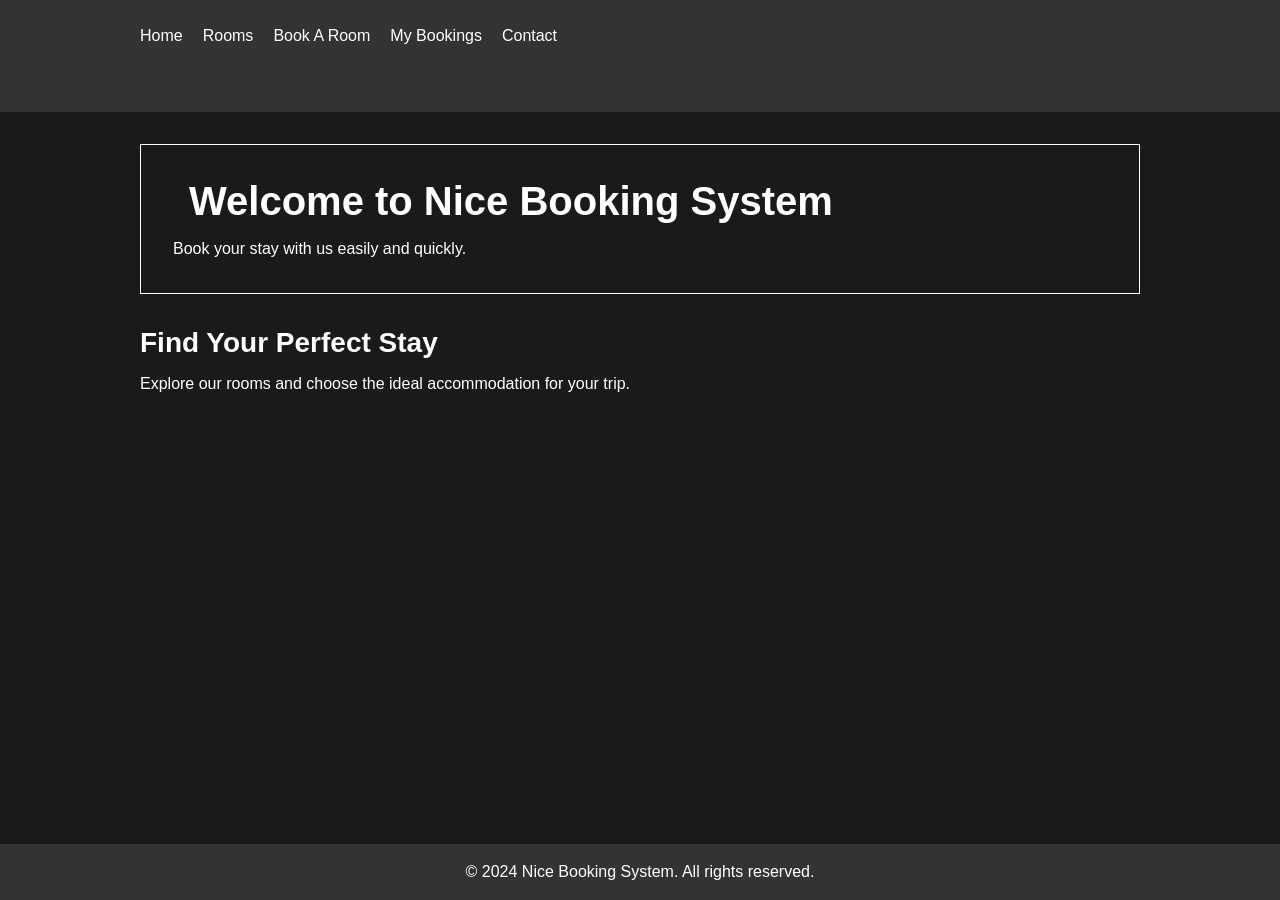
<file: index.html>
<!doctype html>
<html lang="sv">
  <head>
    <meta charset="UTF-8" />
    <meta name="viewport" content="width=device-width, initial-scale=1.0" />
    <title>Nice Booking system</title>
    <link rel="stylesheet" href="css/style.css" />
  </head>
  <body>
    <header class="site-header">
      <nav class="site-nav">
        <ul class="nav-list">
          <li class="nav-item">
            <a class="nav-link" href="index.html">Home</a>
            <a class="nav-link" href="rooms.html">Rooms</a>
            <a class="nav-link" href="book.html">Book A Room</a>
            <a class="nav-link" href="bookings.html">My Bookings</a>
            <a class="nav-link" href="contact.html">Contact</a>
          </li>
        </ul>
      </nav>
    </header>
    <main class="page-main">
      <section class="content-section hero-section">
        <h1 class="heading page-title">Welcome to Nice Booking System</h1>
        <p class="muted-text hero-text">
          Book your stay with us easily and quickly.
        </p>
      </section>
      <section class="content-section home-section">
        <h2 class="heading section-title">Find Your Perfect Stay</h2>
        <p class="muted-text">
          Explore our rooms and choose the ideal accommodation for your trip.
        </p>
      </section>
    </main>
    <footer class="site-footer">
      <p class="footer-text">
        &copy; 2024 Nice Booking System. All rights reserved.
      </p>
    </footer>
  </body>
</html>
</file>
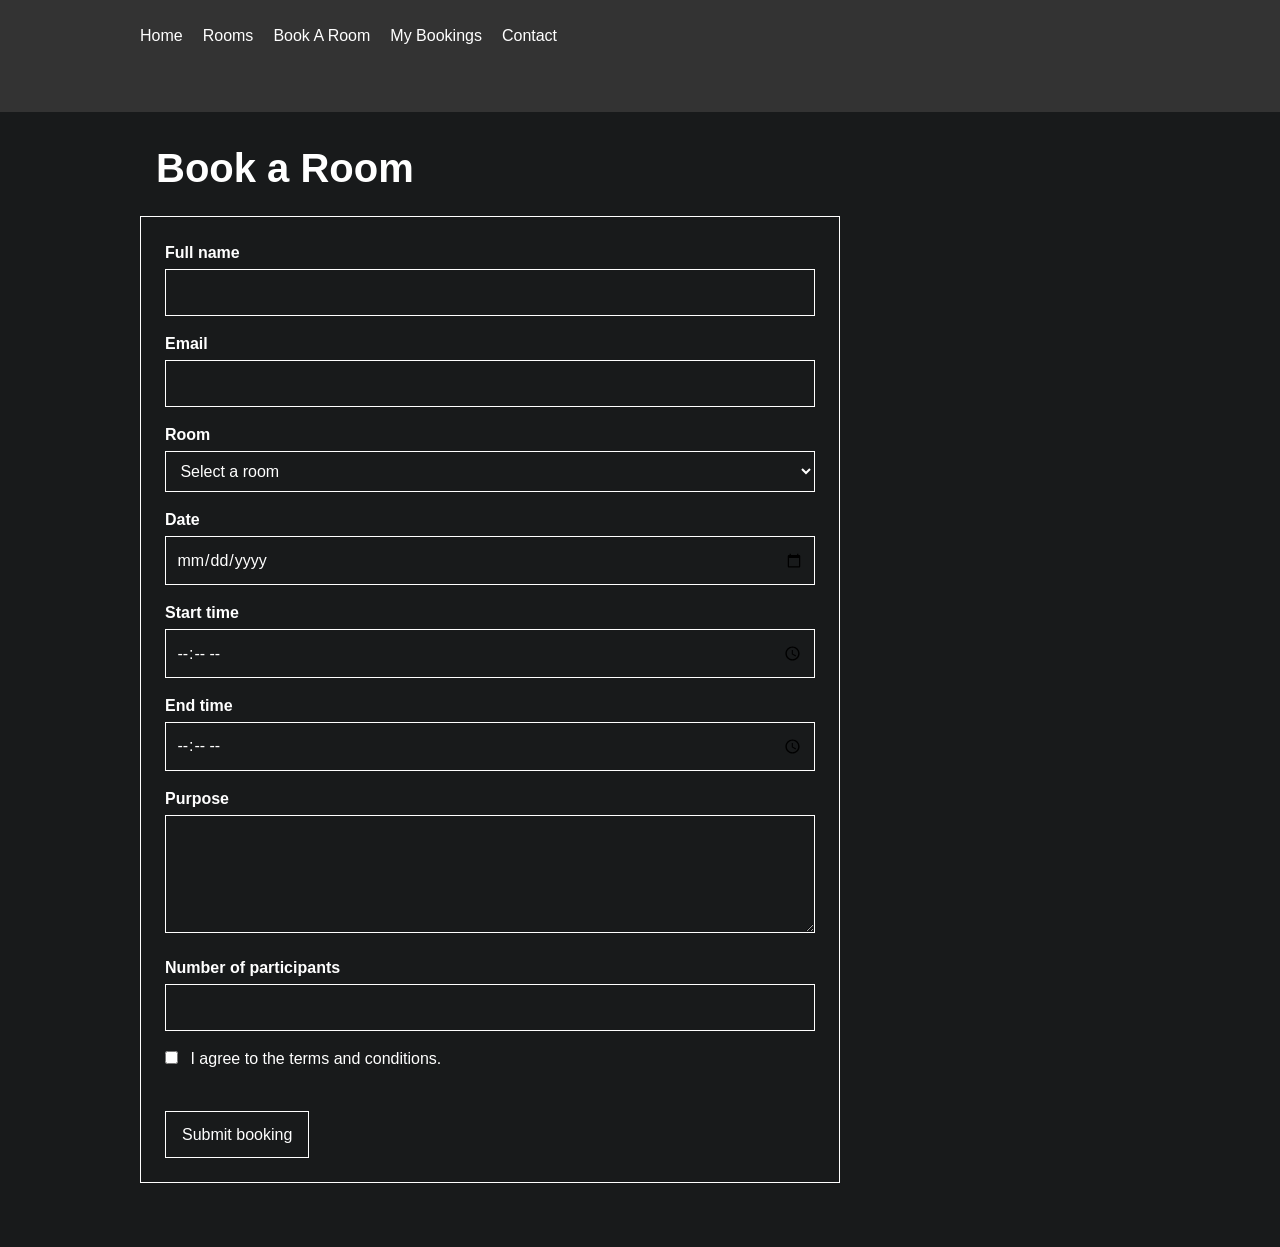
<file: book.html>
<!doctype html>
<html lang="sv">
  <head>
    <meta charset="UTF-8" />
    <meta name="viewport" content="width=device-width, initial-scale=1.0" />
    <title>Book a Room</title>
    <link rel="stylesheet" href="css/style.css" />
  </head>
  <body>
    <header class="site-header">
      <nav class="site-nav">
        <ul class="nav-list">
          <li class="nav-item">
            <a class="nav-link" href="index.html">Home</a>
            <a class="nav-link" href="rooms.html">Rooms</a>
            <a class="nav-link" href="book.html">Book A Room</a>
            <a class="nav-link" href="bookings.html">My Bookings</a>
            <a class="nav-link" href="contact.html">Contact</a>
          </li>
        </ul>
      </nav>
    </header>
    <main class="page-main">
      <h1 class="heading page-title">Book a Room</h1>
      <form class="booking-form" action="#" method="post">
        <div class="form-field">
          <label class="form-label" for="full-name">Full name</label>
          <input
            class="form-control"
            type="text"
            id="full-name"
            name="full_name"
            autocomplete="name"
            required
          />
        </div>

        <div class="form-field">
          <label class="form-label" for="email">Email</label>
          <input
            class="form-control"
            type="email"
            id="email"
            name="email"
            autocomplete="email"
            required
          />
        </div>

        <div class="form-field">
          <label class="form-label" for="room">Room</label>
          <select class="form-control" id="room" name="room" required>
            <option value="" selected disabled>Select a room</option>
            <option value="quiet-room">Quiet Room (1 person)</option>
            <option value="group-room">Group Room (5 people)</option>
            <option value="presentation-room">
              Presentation Room (10 people)
            </option>
          </select>
        </div>

        <div class="form-field">
          <label class="form-label" for="date">Date</label>
          <input
            class="form-control"
            type="date"
            id="date"
            name="date"
            required
          />
        </div>

        <div class="form-field">
          <label class="form-label" for="start-time">Start time</label>
          <input
            class="form-control"
            type="time"
            id="start-time"
            name="start_time"
            required
          />
        </div>

        <div class="form-field">
          <label class="form-label" for="end-time">End time</label>
          <input
            class="form-control"
            type="time"
            id="end-time"
            name="end_time"
            required
          />
        </div>

        <div class="form-field">
          <label class="form-label" for="purpose">Purpose</label>
          <textarea
            class="form-control form-textarea"
            id="purpose"
            name="purpose"
            rows="4"
            required
          ></textarea>
        </div>

        <div class="form-field">
          <label class="form-label" for="participants"
            >Number of participants</label
          >
          <input
            class="form-control"
            type="number"
            id="participants"
            name="participants"
            min="1"
            max="10"
            step="1"
            required
          />
        </div>

        <div class="form-field checkbox-field">
          <input
            class="checkbox-input"
            type="checkbox"
            id="terms"
            name="terms"
            value="accepted"
            required
          />
          <label class="checkbox-label" for="terms"
            >I agree to the terms and conditions.</label
          >
        </div>

        <button class="button" type="submit">Submit booking</button>
      </form>
    </main>
  </body>
</html>
</file>
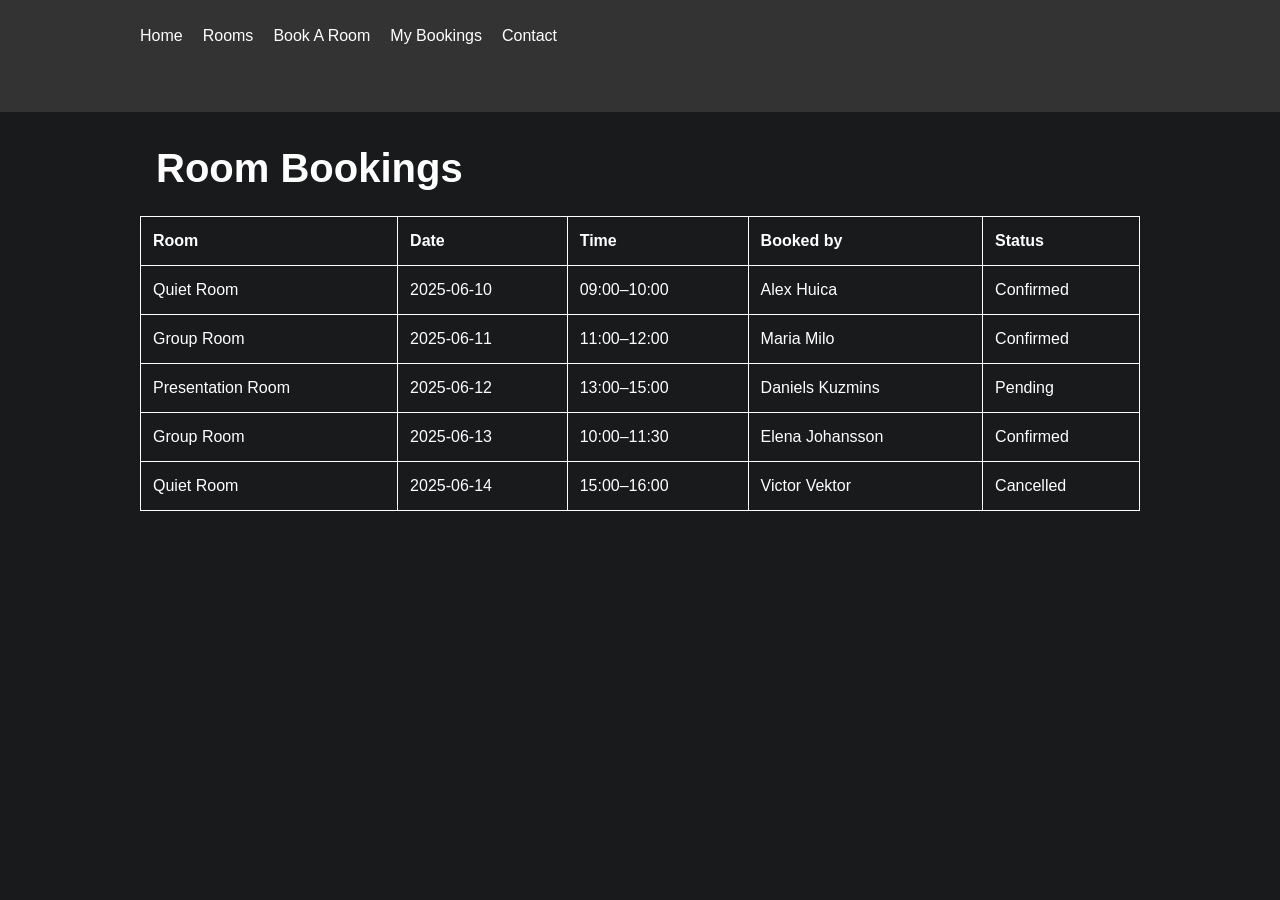
<file: bookings.html>
<!doctype html>
<html lang="sv">
  <head>
    <meta charset="UTF-8" />
    <meta name="viewport" content="width=device-width, initial-scale=1.0" />
    <title>Room Bookings</title>
    <link rel="stylesheet" href="css/style.css" />
  </head>
  <body>
    <header class="site-header">
      <nav class="site-nav">
        <ul class="nav-list">
          <li class="nav-item">
            <a class="nav-link" href="index.html">Home</a>
            <a class="nav-link" href="rooms.html">Rooms</a>
            <a class="nav-link" href="book.html">Book A Room</a>
            <a class="nav-link" href="bookings.html">My Bookings</a>
            <a class="nav-link" href="contact.html">Contact</a>
          </li>
        </ul>
      </nav>
    </header>
    <main class="page-main">
      <h1 class="heading page-title">Room Bookings</h1>
      <table class="booking-table">
        <thead>
          <tr>
            <th class="table-cell table-heading" scope="col">Room</th>
            <th class="table-cell table-heading" scope="col">Date</th>
            <th class="table-cell table-heading" scope="col">Time</th>
            <th class="table-cell table-heading" scope="col">Booked by</th>
            <th class="table-cell table-heading" scope="col">Status</th>
          </tr>
        </thead>
        <tbody>
          <tr>
            <td class="table-cell">Quiet Room</td>
            <td class="table-cell">2025-06-10</td>
            <td class="table-cell">09:00–10:00</td>
            <td class="table-cell">Alex Huica</td>
            <td class="table-cell">Confirmed</td>
          </tr>
          <tr>
            <td class="table-cell">Group Room</td>
            <td class="table-cell">2025-06-11</td>
            <td class="table-cell">11:00–12:00</td>
            <td class="table-cell">Maria Milo</td>
            <td class="table-cell">Confirmed</td>
          </tr>
          <tr>
            <td class="table-cell">Presentation Room</td>
            <td class="table-cell">2025-06-12</td>
            <td class="table-cell">13:00–15:00</td>
            <td class="table-cell">Daniels Kuzmins</td>
            <td class="table-cell">Pending</td>
          </tr>
          <tr>
            <td class="table-cell">Group Room</td>
            <td class="table-cell">2025-06-13</td>
            <td class="table-cell">10:00–11:30</td>
            <td class="table-cell">Elena Johansson</td>
            <td class="table-cell">Confirmed</td>
          </tr>
          <tr>
            <td class="table-cell">Quiet Room</td>
            <td class="table-cell">2025-06-14</td>
            <td class="table-cell">15:00–16:00</td>
            <td class="table-cell">Victor Vektor</td>
            <td class="table-cell">Cancelled</td>
          </tr>
        </tbody>
      </table>
    </main>
  </body>
</html>
</file>
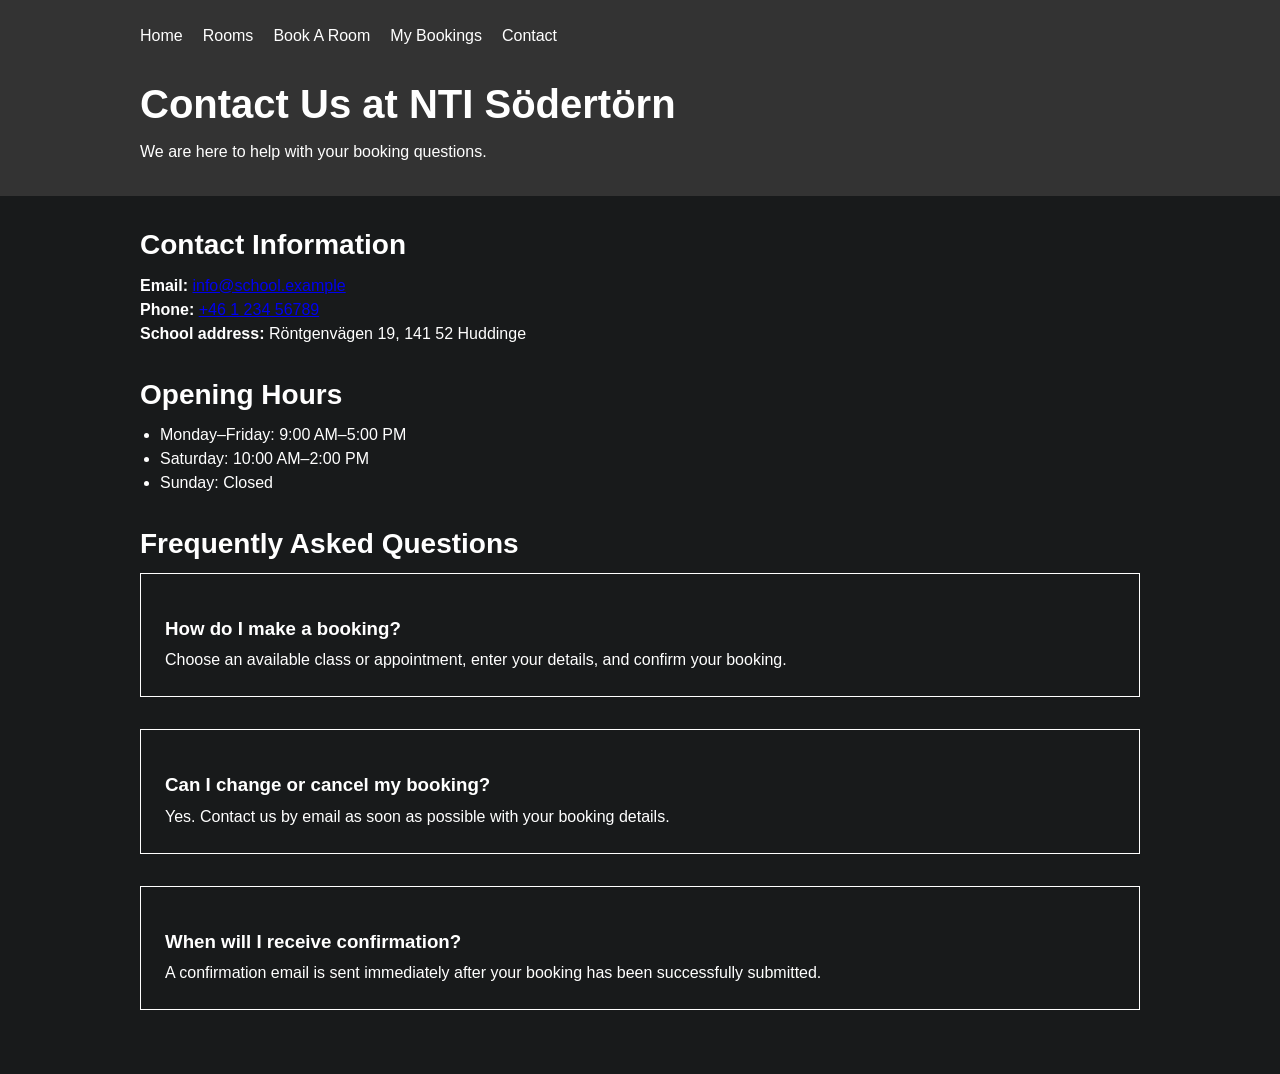
<file: contact.html>
<!doctype html>
<html lang="sv">
  <head>
    <meta charset="UTF-8" />
    <meta name="viewport" content="width=device-width, initial-scale=1.0" />
    <title>Contact Us | Booking System</title>
    <link rel="stylesheet" href="css/style.css" />
  </head>
  <body>
    <header class="site-header">
      <nav class="site-nav">
        <ul class="nav-list">
          <li class="nav-item">
            <a class="nav-link" href="index.html">Home</a>
            <a class="nav-link" href="rooms.html">Rooms</a>
            <a class="nav-link" href="book.html">Book A Room</a>
            <a class="nav-link" href="bookings.html">My Bookings</a>
            <a class="nav-link" href="contact.html">Contact</a>
          </li>
        </ul>
      </nav>
      <h1 class="heading page-title">Contact Us at NTI Södertörn</h1>
      <p class="page-intro">We are here to help with your booking questions.</p>
    </header>

    <main class="page-main">
      <section class="content-section contact-section">
        <h2 class="heading section-title" id="contact-information">
          Contact Information
        </h2>
        <p>
          <strong>Email:</strong>
          <a href="mailto:info@school.example">info@school.example</a>
        </p>
        <p>
          <strong>Phone:</strong>
          <a href="tel:+46123456789">+46 1 234 56789</a>
        </p>
        <p><strong>School address:</strong> Röntgenvägen 19, 141 52 Huddinge</p>
      </section>

      <section class="content-section contact-section">
        <h2 class="heading section-title" id="opening-hours">Opening Hours</h2>
        <ul class="opening-list">
          <li>Monday–Friday: 9:00 AM–5:00 PM</li>
          <li>Saturday: 10:00 AM–2:00 PM</li>
          <li>Sunday: Closed</li>
        </ul>
      </section>

      <section class="content-section contact-section">
        <h2 class="heading section-title" id="faq">
          Frequently Asked Questions
        </h2>
        <article class="faq-item">
          <h3 class="heading subheading">How do I make a booking?</h3>
          <p class="muted-text">
            Choose an available class or appointment, enter your details, and
            confirm your booking.
          </p>
        </article>
        <article class="faq-item">
          <h3 class="heading subheading">Can I change or cancel my booking?</h3>
          <p class="muted-text">
            Yes. Contact us by email as soon as possible with your booking
            details.
          </p>
        </article>
        <article class="faq-item">
          <h3 class="heading subheading">When will I receive confirmation?</h3>
          <p class="muted-text">
            A confirmation email is sent immediately after your booking has been
            successfully submitted.
          </p>
        </article>
      </section>
    </main>
  </body>
</html>
</file>
<file: css/style.css>
* {
  box-sizing: border-box;
  margin: 0;
  padding: 0;
}

body {
  min-height: 100vh;
  display: flex;
  flex-direction: column;
  font-family: Arial, sans-serif;
  color: #fff;
  background: #181A1B;
  line-height: 1.5;
}

.site-header {
  padding: 1.5rem 1rem 2rem;
  background: #333333;
  color: #fff;
}

.site-nav,
.page-title,
.page-intro,
.page-main {
  width: min(100% - 2rem, 1000px);
  margin-right: auto;
  margin-left: auto;
}

.site-nav {
  margin-bottom: 2rem;
}

.nav-list,
.nav-item {
  list-style: none;
}

.nav-item {
  display: flex;
  flex-wrap: wrap;
  gap: 0.75rem 1.25rem;
}

.nav-link {
  color: #fff;
  text-decoration: none;
}

.nav-link:hover,
.nav-link:focus-visible {
  text-decoration: underline;
}

.heading {
  line-height: 1.2;
}

.page-title {
  font-size: 2.5rem;
}

.section-title {
  margin-bottom: 0.75rem;
  font-size: 1.75rem;
}

.subheading {
  margin: 1.25rem 0 0.5rem;
}

.page-intro,
.hero-text {
  margin-top: 0.75rem;
}

.page-main {
  flex: 1;
  padding: 2rem 0;
}

.content-section {
  margin-bottom: 2rem;
}

.hero-section {
  padding: 2rem;
  border: 1px solid #fff;
  background: #181A1B;
}

.room-card,
.faq-item,
.booking-form {
  margin-bottom: 2rem;
  padding: 1.5rem;
  border: 1px solid #fff;
}

.room-image {
  display: block;
  width: 100%;
  max-height: 350px;
  margin: 1rem 0;
  object-fit: cover;
}

.capacity {
  margin-top: 0.5rem;
}

.feature-list,
.opening-list {
  padding-left: 1.25rem;
}

.button,
.submit-button {
  display: inline-block;
  margin-top: 1.5rem;
  padding: 0.65rem 1rem;
  border: 1px solid #fff;
  background: #181A1B;
  color: #fff;
  font: inherit;
  text-decoration: none;
  cursor: pointer;
}

.button:hover,
.button:focus-visible,
.submit-button:hover,
.submit-button:focus-visible {
  background: #333;
}

.booking-form {
  max-width: 700px;
  margin-top: 1.5rem;
}

.form-field {
  margin-bottom: 1rem;
}

.form-label {
  display: block;
  margin-bottom: 0.25rem;
  font-weight: 700;
}

.form-control {
  width: 100%;
  padding: 0.65rem;
  border: 1px solid #fff;
  border-radius: 0;
  background: #181A1B;
  color: #fff;
  font: inherit;
}

.form-textarea {
  resize: vertical;
}

.form-control:focus {
  outline: 2px solid #fff;
}

.checkbox-input {
  margin-right: 0.5rem;
}

.booking-table {
  width: 100%;
  margin-top: 1.5rem;
  border-collapse: collapse;
  text-align: left;
}

.table-cell {
  padding: 0.75rem;
  border: 1px solid #fff;
}

.table-heading {
  background: #181A1B;
  font-weight: 700;
}

.site-footer {
  padding: 1rem;
  background: #333333;
  color: #fff;
  text-align: center;
}

@media (max-width: 600px) {
  .page-title {
    font-size: 2rem;
  }

  .booking-table {
    display: block;
    overflow-x: auto;
  }
}

@media (max-width: 350px) {
  .site-header {
    padding: 1rem 0.75rem 1.5rem;
  }

  .site-nav,
  .page-title,
  .page-intro,
  .page-main {
    width: min(100% - 1rem, 1000px);
  }

  .page-title {
    font-size: 1.75rem;
  }

  .hero-section,
  .room-card,
  .faq-item,
  .booking-form {
    padding: 1rem;
  }

  .table-cell {
    padding: 0.5rem;
  }
}
</file>
